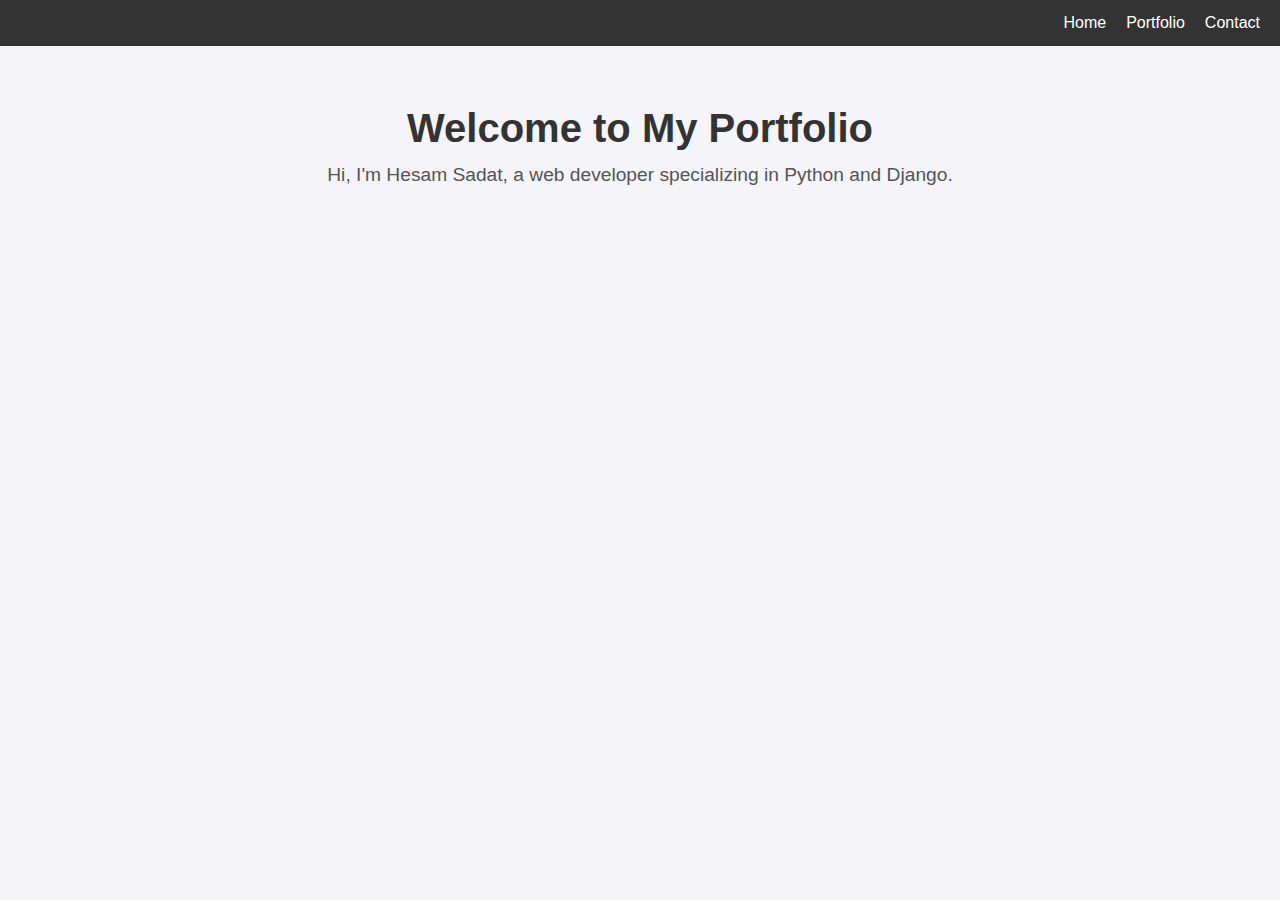
<file: index.html>
<!DOCTYPE html>
<html lang="en">
<head>
    <meta charset="UTF-8">
    <meta name="viewport" content="width=device-width, initial-scale=1.0">
    <title>Personal Portfolio</title>
    <link rel="stylesheet" href="style.css">
</head>
<body>
    <header>
        <nav>
            <ul>
                <li><a href="index.html">Home</a></li>
                <li><a href="portfolio.html">Portfolio</a></li>
                <li><a href="contact.html">Contact</a></li>
            </ul>
        </nav>
    </header>
    <section class="hero">
        <h1>Welcome to My Portfolio</h1>
        <p>Hi, I'm Hesam Sadat, a web developer specializing in Python and Django.</p>
    </section>
</body>
</html>
</file>
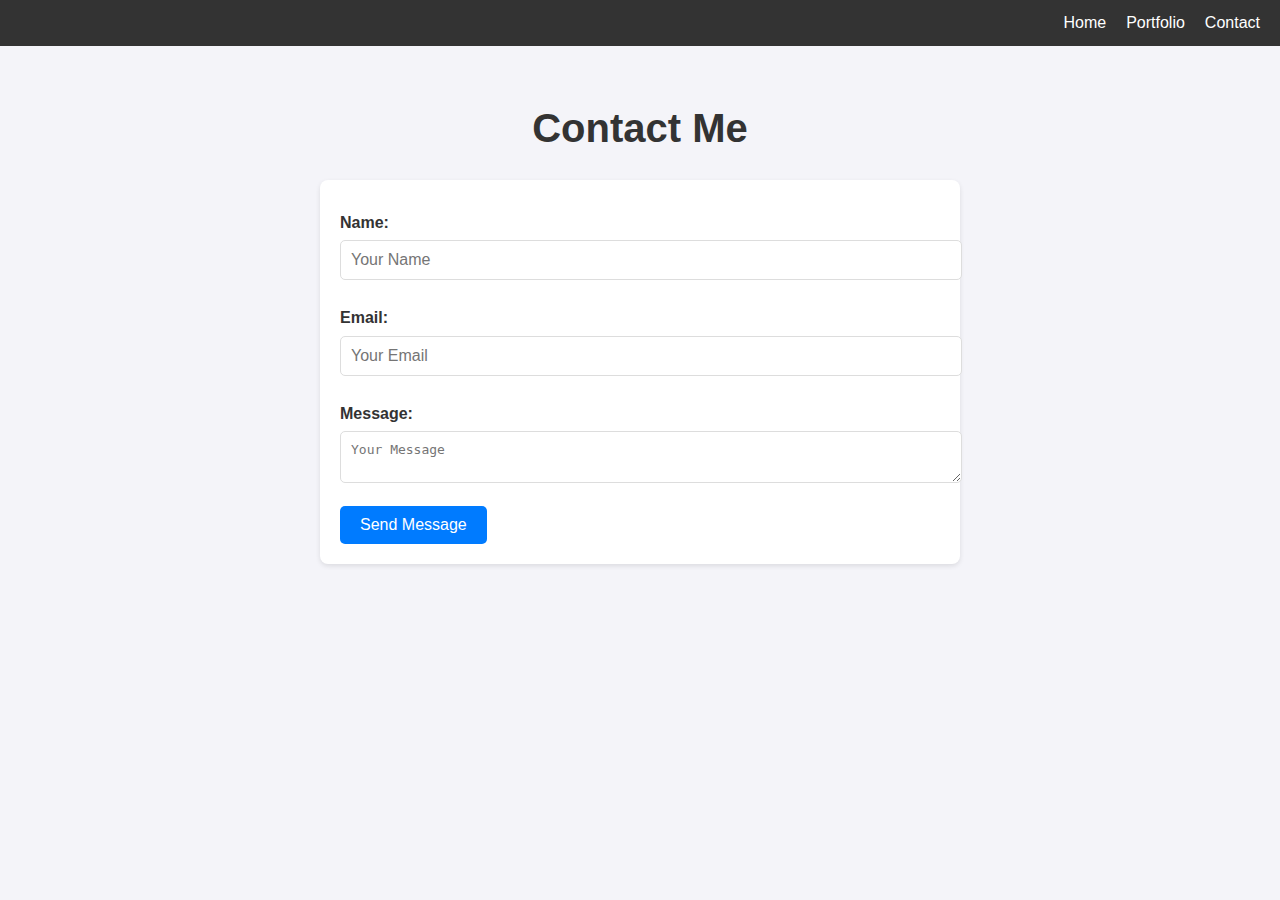
<file: contact.html>
<!DOCTYPE html>
<html lang="en">
<head>
    <meta charset="UTF-8">
    <meta name="viewport" content="width=device-width, initial-scale=1.0">
    <title>Contact</title>
    <link rel="stylesheet" href="style.css">
</head>
<body>
    <header>
        <nav>
            <ul>
                <li><a href="index.html">Home</a></li>
                <li><a href="portfolio.html">Portfolio</a></li>
                <li><a href="contact.html">Contact</a></li>
            </ul>
        </nav>
    </header>
    <section class="contact">
        <h1>Contact Me</h1>
        <form action="#" method="post">
            <label for="name">Name:</label>
            <input type="text" id="name" name="name" placeholder="Your Name" required>
            <label for="email">Email:</label>
            <input type="email" id="email" name="email" placeholder="Your Email" required>
            <label for="message">Message:</label>
            <textarea id="message" name="message" placeholder="Your Message" required></textarea>
            <button type="submit">Send Message</button>
        </form>
    </section>
</body>
</html>
</file>
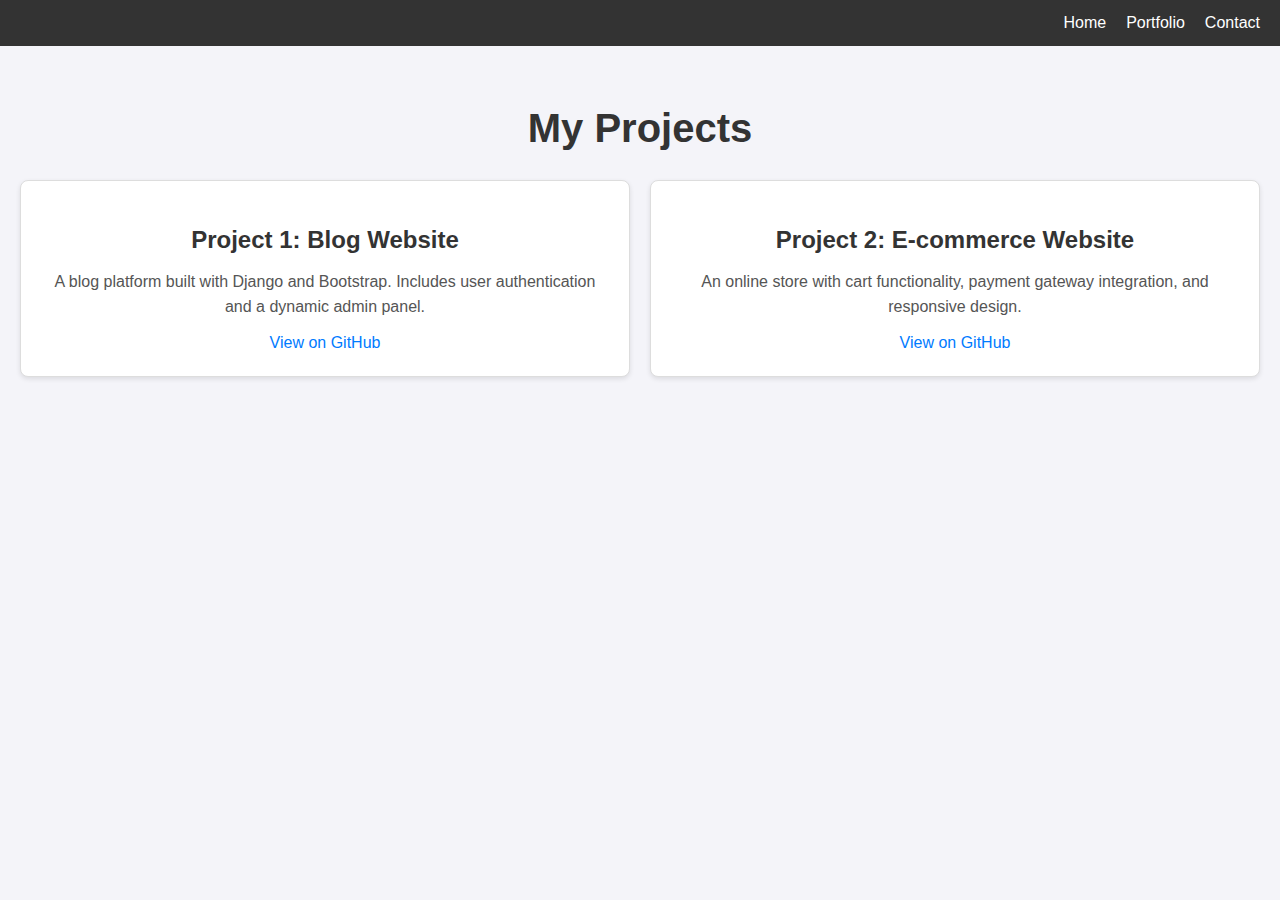
<file: portfolio.html>
<!DOCTYPE html>
<html lang="en">
<head>
    <meta charset="UTF-8">
    <meta name="viewport" content="width=device-width, initial-scale=1.0">
    <title>Portfolio</title>
    <link rel="stylesheet" href="style.css">
</head>
<body>
    <header>
        <nav>
            <ul>
                <li><a href="index.html">Home</a></li>
                <li><a href="portfolio.html">Portfolio</a></li>
                <li><a href="contact.html">Contact</a></li>
            </ul>
        </nav>
    </header>
    <section class="portfolio">
        <h1>My Projects</h1>
        <div class="projects">
            <div class="project">
                <h2>Project 1: Blog Website</h2>
                <p>A blog platform built with Django and Bootstrap. Includes user authentication and a dynamic admin panel.</p>
                <a href="https://github.com/yourusername/project1" target="_blank">View on GitHub</a>
            </div>
            <div class="project">
                <h2>Project 2: E-commerce Website</h2>
                <p>An online store with cart functionality, payment gateway integration, and responsive design.</p>
                <a href="https://github.com/yourusername/project2" target="_blank">View on GitHub</a>
            </div>
</file>
<file: style.css>
/* Reset */
body, h1, p, ul {
    margin: 0;
    padding: 0;
    font-family: Arial, sans-serif;
}

/* General Styles */
body {
    line-height: 1.6;
    background-color: #f4f4f9;
    color: #333;
}

header {
    background: #333;
    color: #fff;
    padding: 10px 20px;
}

header ul {
    list-style: none;
    display: flex;
    justify-content: flex-end;
}

header ul li {
    margin-left: 20px;
}

header ul li a {
    text-decoration: none;
    color: #fff;
}

.hero {
    text-align: center;
    padding: 50px 20px;
}

.hero h1 {
    font-size: 2.5em;
    color: #333;
}

.hero p {
    font-size: 1.2em;
    color: #555;
}

/* Portfolio Section */
.portfolio {
    padding: 50px 20px;
    text-align: center;
}

.portfolio h1 {
    font-size: 2.5em;
    margin-bottom: 20px;
}

.projects {
    display: grid;
    grid-template-columns: repeat(auto-fit, minmax(300px, 1fr));
    gap: 20px;
}

.project {
    background: #fff;
    padding: 20px;
    border: 1px solid #ddd;
    border-radius: 8px;
    box-shadow: 0 2px 5px rgba(0, 0, 0, 0.1);
}

.project h2 {
    font-size: 1.5em;
    margin-bottom: 10px;
}

.project p {
    font-size: 1em;
    color: #555;
}

.project a {
    display: inline-block;
    margin-top: 10px;
    text-decoration: none;
    color: #007bff;
}

.project a:hover {
    text-decoration: underline;
}

/* Contact Section */
.contact {
    padding: 50px 20px;
    text-align: center;
}

.contact h1 {
    font-size: 2.5em;
    margin-bottom: 20px;
}

form {
    max-width: 600px;
    margin: 0 auto;
    text-align: left;
    background: #fff;
    padding: 20px;
    border-radius: 8px;
    box-shadow: 0 2px 5px rgba(0, 0, 0, 0.1);
}

form label {
    display: block;
    margin-top: 10px;
    font-weight: bold;
}

form input, form textarea {
    width: 100%;
    padding: 10px;
    margin-top: 5px;
    margin-bottom: 15px;
    border: 1px solid #ddd;
    border-radius: 5px;
    font-size: 1em;
}

form button {
    padding: 10px 20px;
    background: #007bff;
    color: #fff;
    border: none;
    border-radius: 5px;
    cursor: pointer;
    font-size: 1em;
}

form button:hover {
    background: #0056b3;
}
</file>
